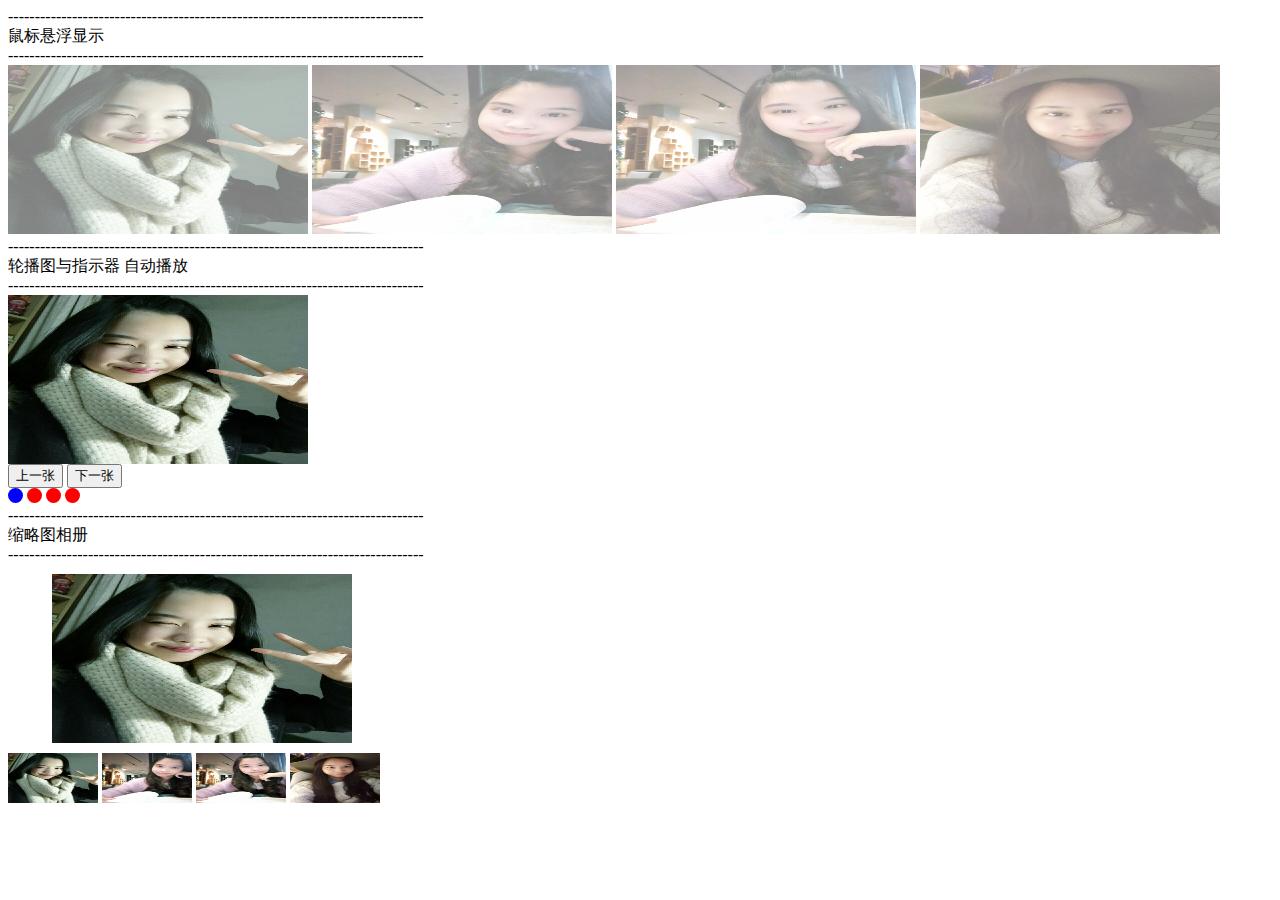
<file: album/Album.html>
<!DOCTYPE html>
<html>
	<head>
		<meta charset="utf-8">
		<title>Album Demo</title>
	</head>
	<script src=../gua.js>	</script>
	<!-- hover -->
	<style>
		.eating-image {
			display: inline;;
			width: 300px;
			height: 169px;
			opacity: 0.5;
		}
		.eating-show {
			/*width: 300px;
			height: 400px;*/
			display: inline;
			opacity: 1;
		}
	</style>
	<!-- slide -->
	<style >
		.slide-image {
			width: 300px;
			height: 169px;
			display: none;
		}
		.slide-show{
			display: block;;
		}
	</style>
	<!-- ablum -->
	<style>
		.picture {
			margin: 10px 0px 10px 44px;
			display: block;
			width: 300px;
			height: 169px;
		}
		.Thumbnail-image {
			display: inline-block;
			width: 90px;
			height: 50px;
		}
	</style>
	<!-- indicators -->
	<style>
	.indi-red {
		display: inline-block;
		width: 15px;
		height: 15px;
		border-radius: 50%;
		background: red;
	}
	.indi-white {
		display: inline-block;
		width: 15px;
		height: 15px;
		border-radius: 50%;
		background: blue;
	}
	.span {
		display: block;
	}
	</style>
	<body>
		<!-- 鼠标停留显示图片 --><span>------------------------------------------------------------------------------</span>
		<br>
		<span>鼠标悬浮显示</span>
		<br>
		<span>------------------------------------------------------------------------------</span>
		<div class="eating">
			<img class='eating-image'  src="images/1.jpg" alt="">
			<img class='eating-image'  src="images/2.jpg" alt="">
			<img class='eating-image'  src="images/3.jpg" alt="">
			<img class='eating-image'  src="images/4.jpg" alt="">
		</div>
		<span>------------------------------------------------------------------------------</span>
		<!-- 点击 按钮 到下一张 -->
		<br>
		<span>轮播图与指示器 自动播放</span>
		<br>
		<span>------------------------------------------------------------------------------</span>
		<div class="slide" data-img=4 data-index=0>
			<img id=id-img-0 class='slide-image slide-show'  src="images/1.jpg" alt="">
			<img id=id-img-1 class='slide-image'  src="images/2.jpg" alt="">
			<img id=id-img-2 class='slide-image'  src="images/3.jpg" alt="">
			<img id=id-img-3 class='slide-image'  src="images/4.jpg" alt="">
		</div>
		<!-- 功能按钮 -->
		<div class="slide-button">
			<button id=id-button-last type="button">上一张</button>
			<button id=id-button-next type="button">下一张</button>
		</div>
		</div>
		<!-- 小圆点 -->
		<div class='indicators' data-indi=4 data-indistart=0>
			<div id=id-indi-0 class="indi-red indi-white"></div>
			<div id=id-indi-1 class="indi-red"></div>
			<div id=id-indi-2 class="indi-red"></div>
			<div id=id-indi-3 class="indi-red"></div>
		</div>
		<span>------------------------------------------------------------------------------</span>
		<!-- 标准相册 大图 + 缩略图 -->
		<br>
		<span>缩略图相册</span>
		<br>
		<span>------------------------------------------------------------------------------</span>
			<!-- 大图 -->
			<div class="Display">
				<img class="picture"src="images/1.jpg" alt="">
			</div>
			<div class="Thumbnail">
				<img class='Thumbnail-image' src="images/1.jpg" alt="">
				<img class="Thumbnail-image" src="images/2.jpg" alt="">
				<img class='Thumbnail-image' src="images/3.jpg" alt="">
				<img class='Thumbnail-image' src="images/4.jpg" alt="">
			</div>
	<script src=hover.js></script>
	<script src=slide.js></script>
	<script src=thumbnail.js></script>
	</body>
</html>
</file>
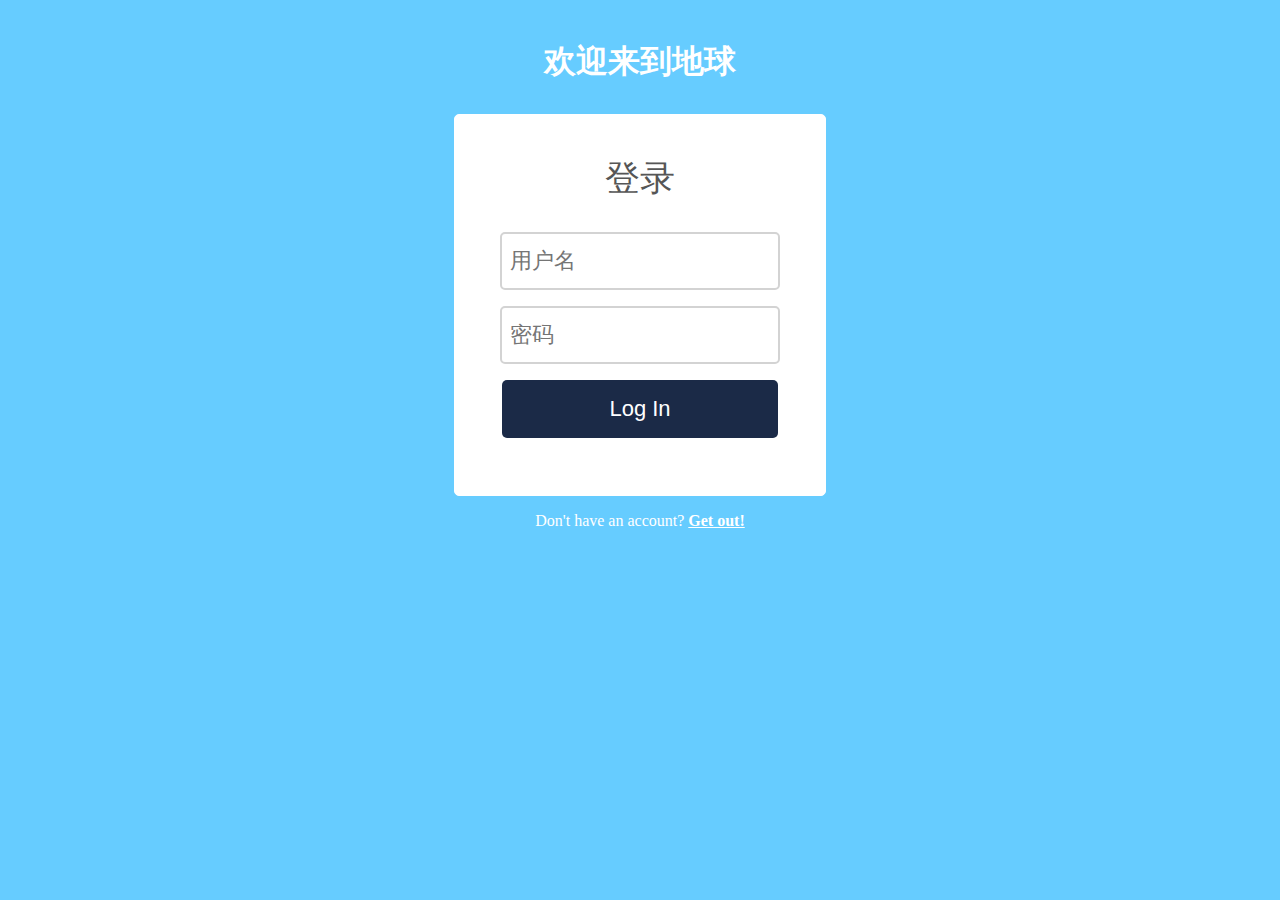
<file: demo/LogIn/login.html>
<!DOCTYPE html>
<html>
    <head>
        <meta charset="utf-8">
        <link rel="stylesheet" href="login.css" media="screen" title="no title">
        <title>Log In</title>
    </head>
    <body>
        <div class="div-main">
            <div class="div-title">
                <h1>欢迎来到地球</h1>
            </div>
            <!-- 登录框主体 -->
            <div class="div-login">
                <div class="div-login-main">
 
                    <!-- 登录标题 -->
                    <div class="div-login-title">
                        <span id='id-span-title'>登录</span>
                    </div>

                    <!-- 登录框 -->
                    <div class="div-login-input">
                        <div class="div-input-name">
                            <input type="" name="name" placeholder='用户名' id='id-input-name'>
                        </div>
                        <div class="div-input-password">
                            <input type="" name="name" placeholder='密码' id='id-input-password'>
                        </div>
                    </div>


                    <!-- 登入按钮 -->
                    <div class="div-login-button">
                        <button type="button" name="button" id='id-button-login'>Log In</button>
                    </div>
                    <!-- 错误提示 -->
                    <div class="div-login-warn">
                        <h1 class='h1-login-warn warn-hide'>用户名错误</h1>
                    </div>
            </div>
            <div class="div-login-signup">
                <span id='id-span-signup'>Don't have an account? <a href="#" id='di-a-signup'>Get out!</a></span>
            </div>
        </div>

    </div>
    <script type="text/javascript" src='login.js'></script>
    </body>
</html>
</file>
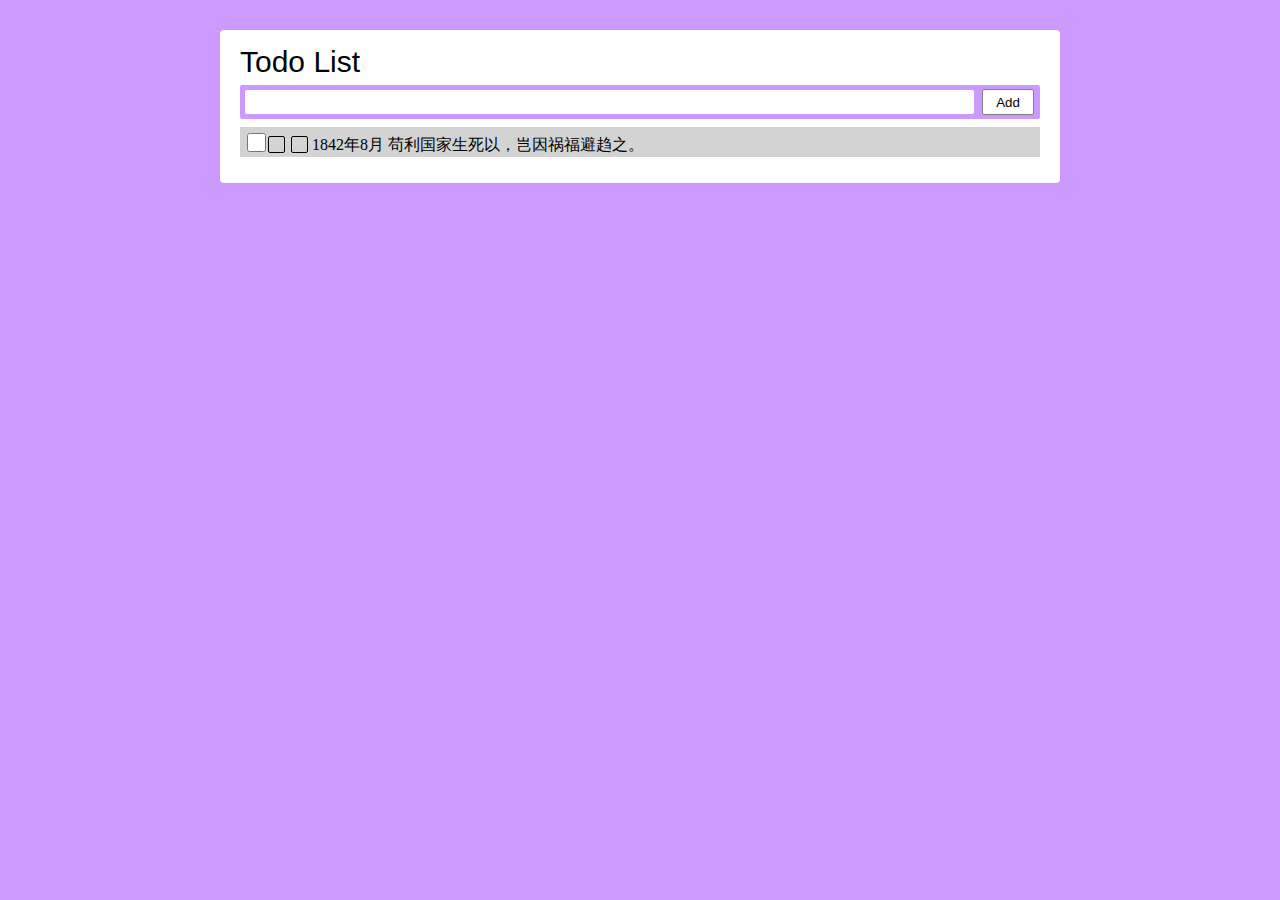
<file: demo/TodoList/todo.html>
<!DOCTYPE html>
<html>
    <head>
        <meta charset="utf-8">
        <title>Todo List</title>
        <link rel="stylesheet" href="todo.css" media="screen" title="no title">
    </head>
    <body>
        <div class="div-todo">
            <div class="todo-title">
                <span id='id-span-title'>Todo List</span>
            </div>
            <div class="todo-main">
                <!-- 输入框 -->
                <div class="todo-form">
                    <input type="text" id='id-input-add' value="">
                    <button id='id-button-add'>Add</button>
                </div>

                <!-- 待办列表 -->
                <div id='id-div-container'>
                    <!-- 列表框 -->
                    <div class="todo-cell">
                        <input type="checkbox" class='todo-done button-cell checkbox-done'>
                        <input name="submit" type="image" value=" " src="http://i.imgur.com/S5oaKDs.png"  class='todo-edit button-cell'>
                        <input name="submit" type="image" value=" "  src="http://i.imgur.com/xh3mmCk.png"class='todo-delete button-cell'>
                        <span contenteditable='false' class='todo-id'>0</span>
                        <span contenteditable='false' class='todo-task'>1842年8月 苟利国家生死以，岂因祸福避趋之。<span>
                    </div>

                </div>
            </div>
        </div>
        <script> 
            var log = function() {
                console.log.apply(console, arguments)
            }
            // class开关
            var toggleClass = function(element, cls) {
                if (element.classList.contains(cls)) {
                    element.classList.remove(cls)
                }else {
                    element.classList.add(cls)
                }
            }

            // 返回 当前时间
            var currentTime = function() {
                var d = new Date()
                var year = d.getFullYear()
                var month = d.getMonth() + 1
                var date = d.getDate()
                var hours = d.getHours()
                var minutes = d.getMinutes()
                var seconds = d.getSeconds()

                var zero = function(n) {
                    var t = String(n)
                    if (t.length < 2) {
                        t = '0' + t
                    }
                    return t
                }

                var timeString = `${zero(month)}/${zero(date)} ${zero(hours)}:${zero(minutes)}`
                return timeString
            }

            // 返回 增加的todolist的列表
            var addList = function(todo) {
                var time = currentTime()
                var f = `
                <div class="todo-cell">
                    <input type="checkbox" class='todo-done button-cell checkbox-done'>
                    <input name="submit" type="image" value=" " src="http://i.imgur.com/S5oaKDs.png" class='todo-edit button-cell'>
                    <input name="submit" type="image" value=" " src="http://i.imgur.com/xh3mmCk.png" class='todo-delete button-cell'>
                    <span contenteditable='false' class='todo-task'>${todo}</span>
                </div>
                `
                return f
            }

            // 添加todolist列表到页面(增加创建时间)
            var todoListAdd = function(){
                var todoInput = document.querySelector('#id-input-add')
                var todo = todoInput.value
                if (todo == '') {
                    return
                }
                todo = currentTime() + ' ' + todo
                todoList.push(todo)
                todoSave()
                var todoContainer = document.querySelector('#id-div-container')
                todoContainer.insertAdjacentHTML('beforeend', addList(todo))
                document.querySelector('#id-input-add').value = ''
            }

            // 用于 读取存储的数据，避免时间混乱
            var todoListInsert =function(todo) {
                var todoContainer = document.querySelector('#id-div-container')
                todoContainer.insertAdjacentHTML('beforeend', addList(todo))
            }

            // 保存todolist
            var todoSave = function() {
                var s = JSON.stringify(todoList)
                localStorage.todoList = s
            }

            // 返回 存储的todolist数据
            var todoLoad = function(s) {
                var s = localStorage.todoList
                return JSON.parse(s)
            }

            // 返回 自己在父元素的下标
            var indexOfElement = function(element) {
                var parent = element.parentElement
                for (var i = 0; i < parent.children.length; i++) {
                    var e = parent.children[i]
                    if (e === element) {
                        return i
                    }
                }
            }

            // 返回 同一父元素下包含cls的子元素
            var brotherElement = function(element, cls) {
                var p = element.parentElement
                for (var i = 0; i < p.children.length; i++) {
                    var f = p.children[i]
                    if (f.classList.contains(cls)) {
                        return p.children[i]
                    }
                }
            }

            //事件函数
            // 点击Add添加todoList
            var bindEventAdd = function() {
                var addButton = document.querySelector('#id-button-add')
                addButton.addEventListener('click', function(event) {
                    var target = event.target
                    console.log('click success', target)
                    todoListAdd()
                })
            }
            // 按下Eter添加todoList
            var bindEventEnter = function() {
                var inputEnter = document.querySelector('#id-input-add')
                inputEnter.addEventListener('keydown', function() {
                    if (event.keyCode == 13) {
                        todoListAdd()
                    }else {
                        return
                    }
                })
            }
            // input失去焦点添加todoList(因为该功能多余，故注释掉)
            // var bindEventBlur = function() {
            //     var blurAdd = document.querySelector('#id-input-add')
            //     blurAdd.addEventListener('blur', todoListAdd)
            // }
            // 点击完成按钮，给todoList添加删除线
            var bindEventDone = function() {
                var todoContainer = document.querySelector('#id-div-container')
                todoContainer.addEventListener('click', function (event){
                    var target = event.target
                    var task = brotherElement(target, 'todo-task')
                    if (target.classList.contains('todo-done')) {
                        toggleClass(task, 'done')
                    }
                })
            }
            // 点击删除按钮，删除todoList
            var bindEventDelete = function() {
                var todoContainer = document.querySelector('#id-div-container')
                todoContainer.addEventListener('click', function (event){
                    var target = event.target
                    var p = target.parentElement
                    if (target.classList.contains('todo-delete')) {
                    var index = indexOfElement(p)
                    p.remove()
                    todoList.splice(index, 1)
                    todoSave()
                    }
                })
            }
            // 点击编辑按钮，删除todoList
            var bindEventEdit = function() {
                var todoContainer = document.querySelector('#id-div-container')
                todoContainer.addEventListener('click', function (event){
                    var target = event.target
                    var targetParent = target.parentElement
                    if (target.classList.contains('todo-edit')) {
                        // 增加‘可编辑’属性
                        var task = brotherElement(target, 'todo-task')
                        task.setAttribute('contenteditable', 'true')
                        //完成编辑后(失去焦点后)不可编辑
                        task.addEventListener('blur', function() {
                            task.setAttribute('contenteditable', 'false')
                            var index = indexOfElement(targetParent)
                            todoList[index] = task.innerText
                            todoSave()
                        })
                    }
                })
            }


            // 事件函数集
            var bindEvents = function() {
                bindEventAdd()
                bindEventEnter()
                // bindEventBlur()
                bindEventDone()
                bindEventDelete()
                bindEventEdit()
            }
            // 程序加载后, 加载 todoList 并且添加到页面中
            var loadStorage = function() {
                if (localStorage.todoList) {
                    log('test')
                    todoList = todoLoad()
                    for (var i = 0; i < todoList.length; i++) {
                        var todo = todoList[i]
                        todoListInsert(todo)
                    }
                }
            }
            var todoList = []
            var __main = function() {
                loadStorage()
                bindEvents()
            }
            __main()
        </script>
    </body>
</html>
</file>
<file: demo/LogIn/login.css>
body {
    background-color: #66ccff;
    position: relative;
    text-align: center;
    background-repeat: no-repeat;
    background-image: url(http://img.hb.aicdn.com/e36e05cd3fdb929d6bdfc0d8b7aa06918755bba8c520-2MWl6I_fw658);
    background-size: cover;
}

.div-main {
    position: relative;

}

/*标题*/
.div-title {
    position: relative;
    text-align: center;
    color: white;
    margin-top: 40px;
    width: 80%;
    left: 10%;
}

/*用来放置登录框*/
.div-login {
    position: relative;
    /*background-color: red;*/
    margin-top: 30px;
    /*width: 80%;*/
    /*left: 10%;*/
}

/*登录框主体*/
.div-login-main {
    position: relative;
    background-color: white;
    margin-left: auto;
    margin-right: auto;
    width: 370px;
    height: 380px;
    border: 1px solid white;
    border-radius: 5px;
 }

/*Log In*/
 .div-login-title {
     position: relative;
     margin: 40px auto auto auto;
     /*border: 1px solid blue;*/

 }

 #id-span-title {
     position: relative;
     color: #565656;
     margin-top: 40px;
     font-size: 35px;
     /*border: 1px solid blue;*/
 }


/*用户名、密码输入框*/
 .div-login-input {
    margin-top: 30px;
    margin-left: auto;
    margin-right: auto;
    margin-bottom: 16px;
 }

 #id-input-name {
     position: relative;
     /*color: gray;*/
     margin-bottom: 8px;
     border: 2px solid lightgray;
     border-radius: 5px;
     padding: 2px 8px 2px 8px;
     width: 260px;
     height: 50px;
     font-size: 22px;
 }

 #id-input-password {
     position: relative;
     /*color: gray;*/
     margin-top: 8px;
     border: 2px solid lightgray;
     border-radius: 5px;
     padding: 2px 8px 2px 8px;
     width: 260px;
     height: 50px;
     font-size: 22px;
 }


/*登录按钮*/
 .div-login-button {
     position: relative;
     margin-left: auto;
     margin-right: auto;
     /*width: 250px;
     height: 40px;*/
 }

 #id-button-login {
     position: relative;
     background-color: #1b2a47;
     color: white;
     margin: auto;
     border: none;
     border-radius: 5px;
     width: 276px;
     height: 58px;
     font-size: 22px;
 }


/*用户名错误警告*/
.h1-login-warn {
    position: relative;
    text-align: center;
    color: red;
    font-size: 15px;
    font-weight: 100;
}

.div-login-warn {
}

.warn-hide {
    display: none;
}


/*注册*/
.div-login-signup {
    position: relative;
    margin-left: auto;
    margin-right: auto;
    margin-top: 16px;
    width: 370px;
    font-weight: border;
}

#id-span-signup {
    position: relative;
    color: white;
}

#id-span-signup {
    color: white;
}

a:link {
    color: white;
    font-weight: bold;
}
a:visited {
    color: black;
    font-weight: bolder;
}
</file>
<file: demo/TodoList/todo.css>
body {
    background-color: #cc99ff;
}

.div-todo {
    background-color: white;
    width: 820px;
    padding: 10px;
    padding-bottom: 25px;
    border-radius: 4px;
    margin: 30px auto;
}

/*标题模块*/
.todo-title{
    position: relative;
    width: 800px;
    text-align: left;
    margin: 5px auto 5px auto;
    font-size: 30px;
    font-family: Helvetica;
}

#id-span-title {
    position: relative;
}

/*tudo主体*/
.todo-main {
    background: white;
    position: relative;
    border: 1px solid white;
    width: 800px;
    margin-left: auto;
    margin-right: auto;
}

/*输入模块*/
.todo-form {
    position: relative;
    background-color: #cc99ff;
    border: 1px solid #cc99ff;
    border-radius: 2px;
}
/*输入框*/
#id-input-add {
    position: relative;
    margin: 3px 3px 3px 3px;
    border: 1px solid #cc99ff;
    border-radius: 3px;
    width: 725px;
    height: 22px;
}
/*ADD按钮*/
#id-button-add{
    position: relative;
    width: 52px;
    height: 26px;
    background: white;
    border: 1px solid gray;
    border-radius: 2px;
}

/*列表模块*/
#id-div-container {
    position: relative;
    margin: 1% auto auto auto;
    border-radius: 2px;
}
/*todo cell*/
.todo-cell {
    position: relative;
    background-color: lightgray;
    text-align: left;
    height: 28px;
    line-height: 22px;
    margin-top: 3px;
    border: 1px solid lightgray;
    vertical-align: middle;
}
/*buttons*/
.button-cell{
    position: relative;
}
/*done*/
.checkbox-done {
    position: relative;
    margin: 5px auto auto 6px;
    width: 19px;
    height: 19px;
    top: 0px;

}
/*edit*/
.todo-edit {
    position: relative;
    width: 15px;
    height: 15px;
    margin-top: 6px;
    margin-left: 0px;
    left: -2px;
    border: 1px solid black;
    border-radius: 2px;
}
/*delete*/
.todo-delete {
    position: relative;
    width: 15px;
    height: 15px;
    margin-top: 6px;
    border: 1px solid black;
    border-radius: 2px;
}
/*task*/
.todo-task {
    position: relative;
    top: -2px;
}

/*完成后加删除线*/
.done {
    /*增加删除线*/
    text-decoration: line-through;
}

.todo-id {
    display: none;
}
</file>
